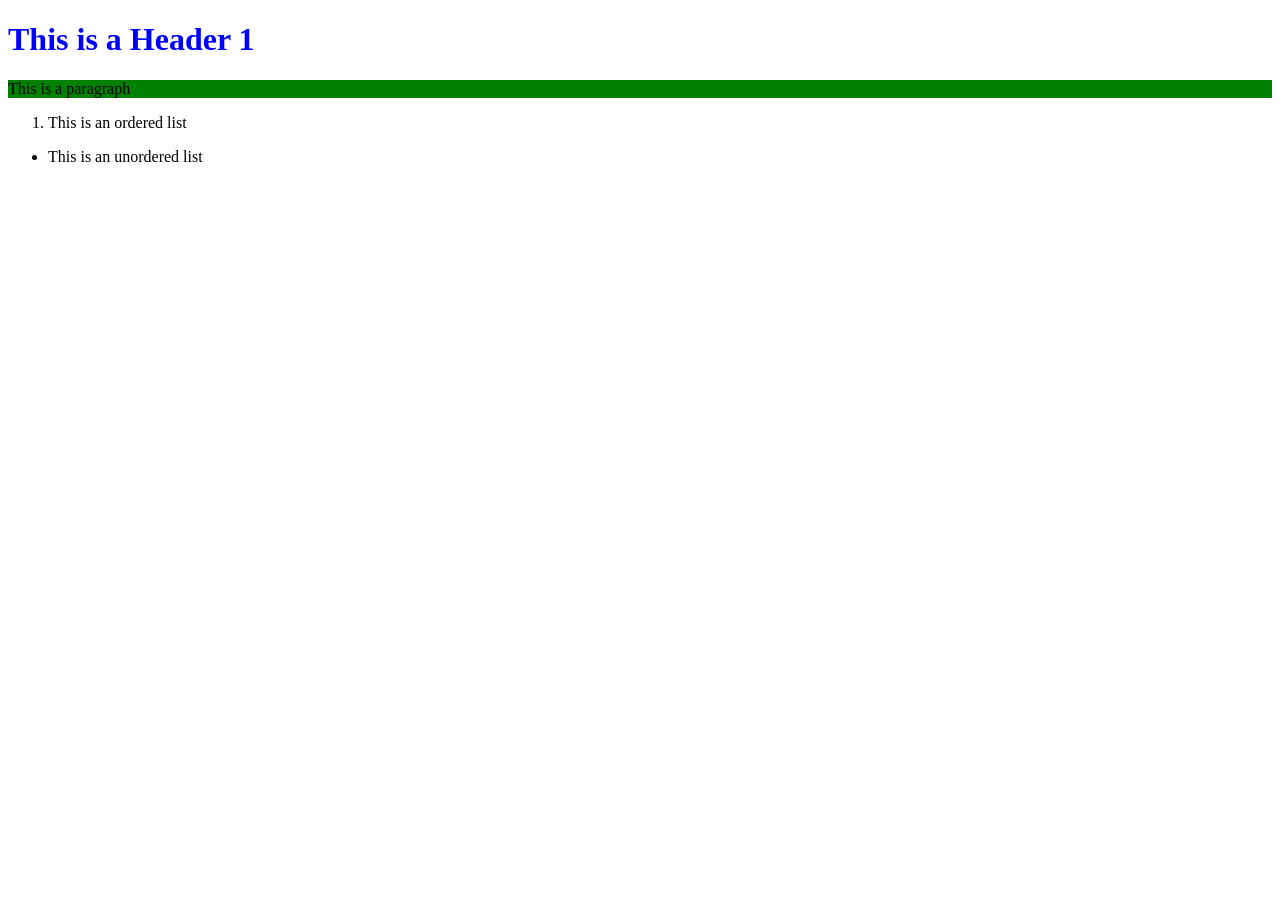
<file: Assignments/Assignment 3 Solution/index.html>
<!DOCTYPE html>
<html lang="en">
<head>
    <meta charset="UTF-8">
    <meta name="viewport" content="width=device-width, initial-scale=1.0">
    <!-- This is where you link the CSS file -->
    <link rel="stylesheet" href="style.css">
    <title>Document</title>
</head>
<body>
    <!-- Your Content Goes Here!!! -->
    <h1>This is a Header 1</h1>
    <p>This is a paragraph</p>
    <ol>
        <li>This is an ordered list</li>
    </ol>
    <ul>
        <li>This is an unordered list</li>
    </ul>
</body>
</html>
</file>
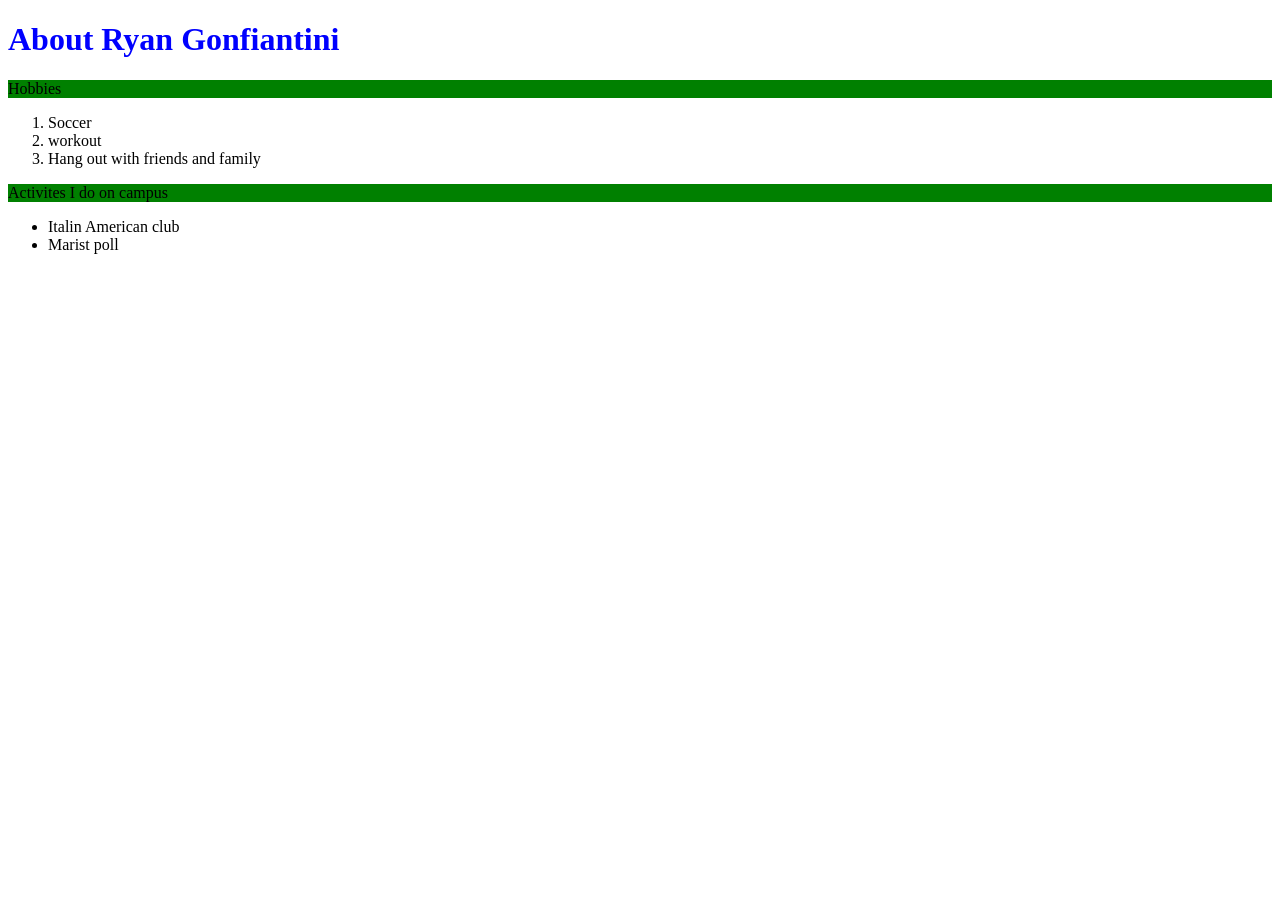
<file: Assignments/Assignment 3/index.html>
<!DOCTYPE html>
<html lang="en">
<head>
    <meta charset="UTF-8">
    <meta name="viewport" content="width=device-width, initial-scale=1.0">
    <!-- This is where you link the CSS file -->
    <link rel="stylesheet" href="style.css"> 
    <title>Document</title>
</head>
<body>
    <h1 style="color: blue;"
    <h1>About Ryan Gonfiantini</h1>
    <p style="background-color: green;"
    <p>Hobbies</p>
    <ol>
        <Li>Soccer</Li>
        <Li>workout</Li>
        <Li>Hang out with friends and family</Li>
    </ol>
    <p style="background-color: green;"
    <p>Activites I do on campus</p>
    <ul>
        <Li>Italin American club</Li>
        <Li>Marist poll</Li>
    </ul>

    <!-- Your Content Goes Here!!! -->
</body>
</html>
</file>
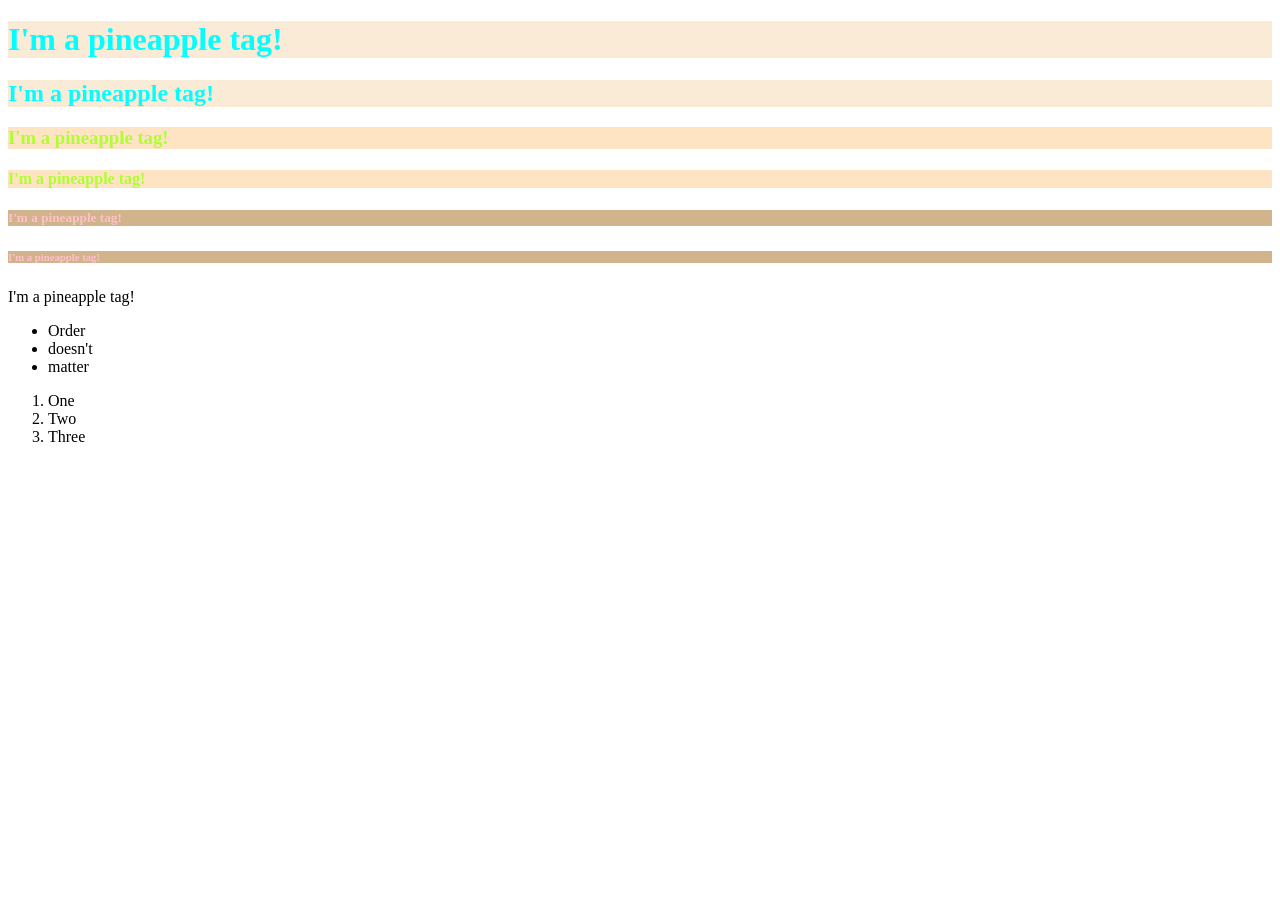
<file: QuickDemos/WebDemo/index.html>
<!DOCTYPE html>
<html lang="en">
<head>
    <meta charset="UTF-8">
    <meta http-equiv="X-UA-Compatible" content="IE=edge">
    <meta name="viewport" content="width=device-width, initial-scale=1.0">
    <link rel="stylesheet" href="style.css">
    <title>Document</title>
</head>
<body>
    <h1>I'm a pineapple tag!</h1>
    <h2>I'm a pineapple tag!</h2>
    <h3>I'm a pineapple tag!</h3>
    <h4>I'm a pineapple tag!</h4>
    <h5>I'm a pineapple tag!</h5>
    <h6>I'm a pineapple tag!</h6>
    
    <p>I'm a pineapple tag!</p>

    <ul>
        <li>Order</li>
        <li>doesn't</li>
        <li>matter</li>
    </ul>

    <ol>
        <li>One</li>
        <li>Two</li>
        <li>Three</li>
    </ol>

    
</body>
</html>
</file>
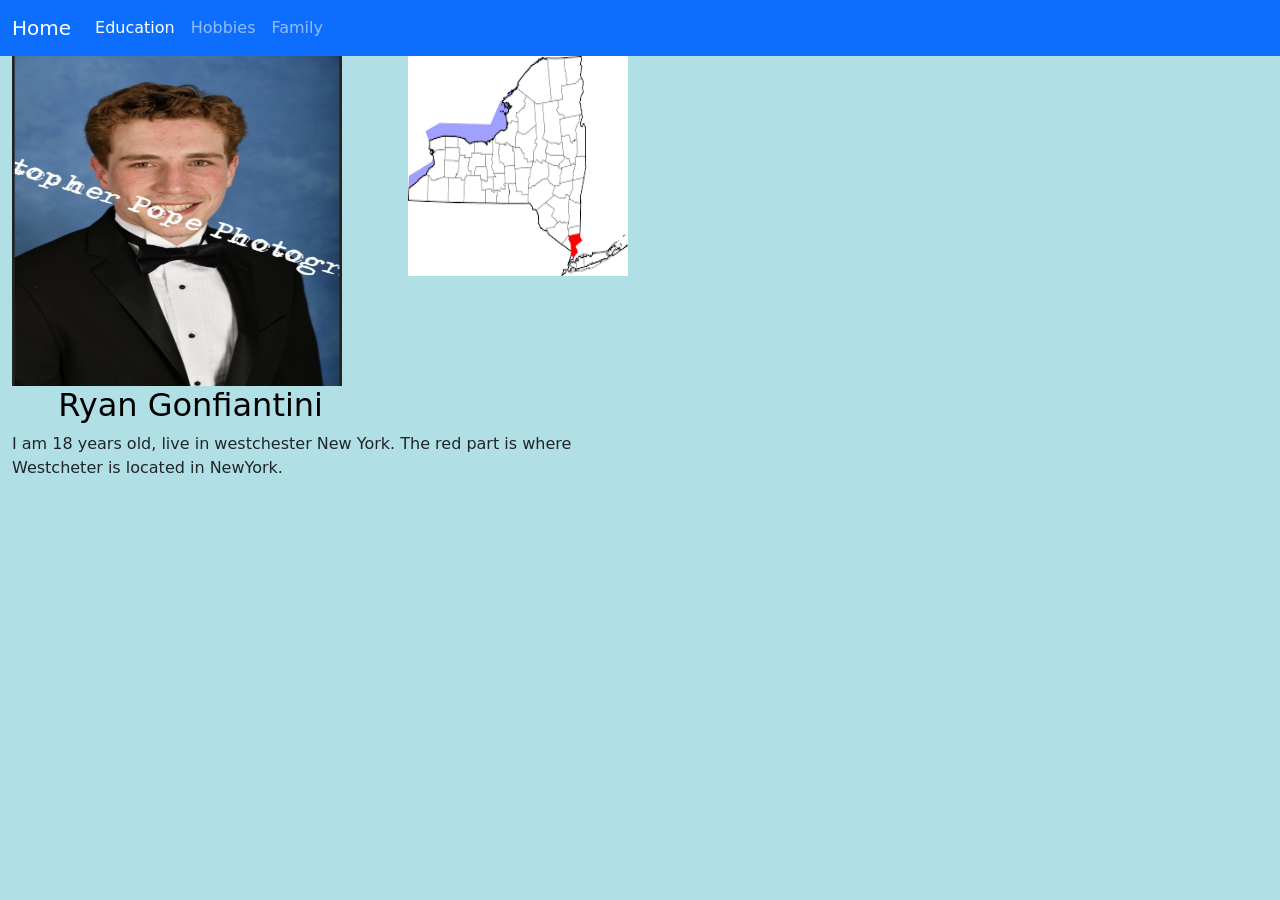
<file: Final1/FinalProject/templates/index.html>
<!DOCTYPE html>
<html lang="en">
<head>
    <meta charset="UTF-8">
    <meta http-equiv="X-UA-Compatible" content="IE=edge">
    <meta name="viewport" content="width=device-width, initial-scale=1.0">
    <!-- CSS only -->
    <link href="https://cdn.jsdelivr.net/npm/bootstrap@5.0.1/dist/css/bootstrap.min.css" rel="stylesheet" integrity="sha384-+0n0xVW2eSR5OomGNYDnhzAbDsOXxcvSN1TPprVMTNDbiYZCxYbOOl7+AMvyTG2x" crossorigin="anonymous">  
    <!-- JavaScript Bundle with Popper -->
    <script src="https://cdn.jsdelivr.net/npm/bootstrap@5.0.1/dist/js/bootstrap.bundle.min.js" integrity="sha384-gtEjrD/SeCtmISkJkNUaaKMoLD0//ElJ19smozuHV6z3Iehds+3Ulb9Bn9Plx0x4" crossorigin="anonymous"></script>
    <title>Document</title>
</head> 
<!--Nav Bar-->
<body>
    <nav class="navbar navbar-expand-lg navbar-dark bg-primary">
        <div class="container-fluid">
          <a class="navbar-brand" href="/">Home</a> 
          <button class="navbar-toggler" type="button" data-bs-toggle="collapse" data-bs-target="#navbarNav" aria-controls="navbarNav" aria-expanded="false" aria-label="Toggle navigation">
            <span class="navbar-toggler-icon"></span>
          </button>
          <div class="collapse navbar-collapse" id="navbarNav">
            <ul class="navbar-nav">
              <li class="nav-item">
                <a class="nav-link active" aria-current="page" href="education">Education</a> 
              </li>
              <li class="nav-item">
                <a class="nav-link" href="hobbies">Hobbies</a>
              </li>
              <li class="nav-item">
                <a class="nav-link" href="family">Family</a> 
              </li>              
              </li>
            </ul>
          </div>
        </div>
      </nav>
<!--Home about me-->
      <div class="container-fluid"> 
        <div class="row">
            <div class="col-6">   
              <img src="../static/images/project.jpg" width="330" height="330"  
              alt="picture of me" title="highschool grad picture" />               
            
              <img src="../static/images/westchester.png" width="220" height="220" style="float:right"
              alt="westchester" title="where I live" /> 
              <style> 
              h2 {text-align:left;} 
              h2 {color:black}                
              </style>             
            <style>
            .center {
              margin: auto; 
              width: 85%;              
            }
            </style>
            <div class="center">
              <h2>Ryan Gonfiantini</h2>
            </div>
              <p>I am 18 years old, live in westchester New York. The red part is where Westcheter is located in NewYork.</p>
            </div>  
        </div> 
        <body style="background-color:powderblue;"> 
</body>
</html>
</file>
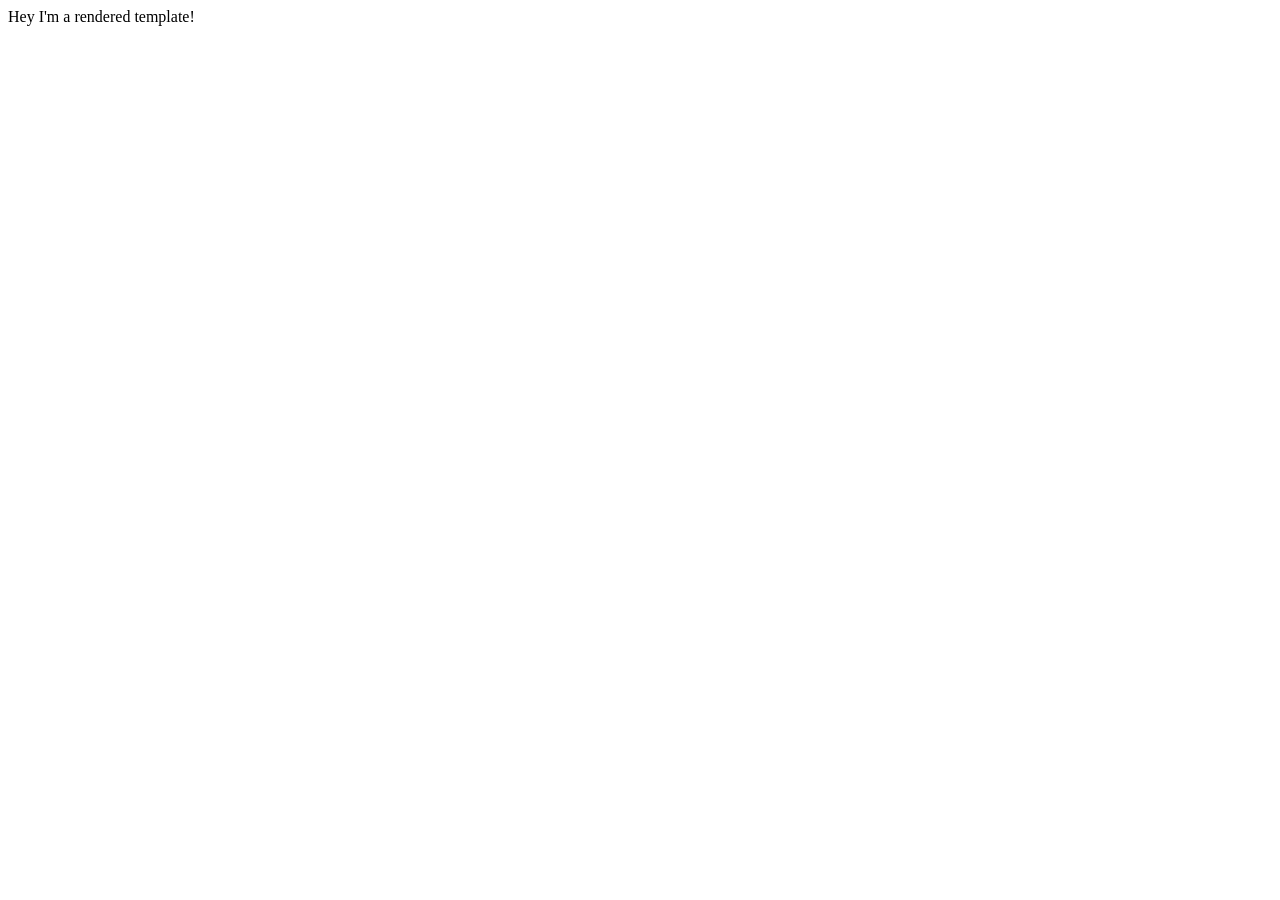
<file: QuickDemos/FlaskTemplates/templates/index.html>
<!DOCTYPE html>
<html lang="en">
<head>
    <meta charset="UTF-8">
    <meta http-equiv="X-UA-Compatible" content="IE=edge">
    <meta name="viewport" content="width=device-width, initial-scale=1.0">
    <title>Document</title>
</head>
<body>
    Hey I'm a rendered template!
</body>
</html>
</file>
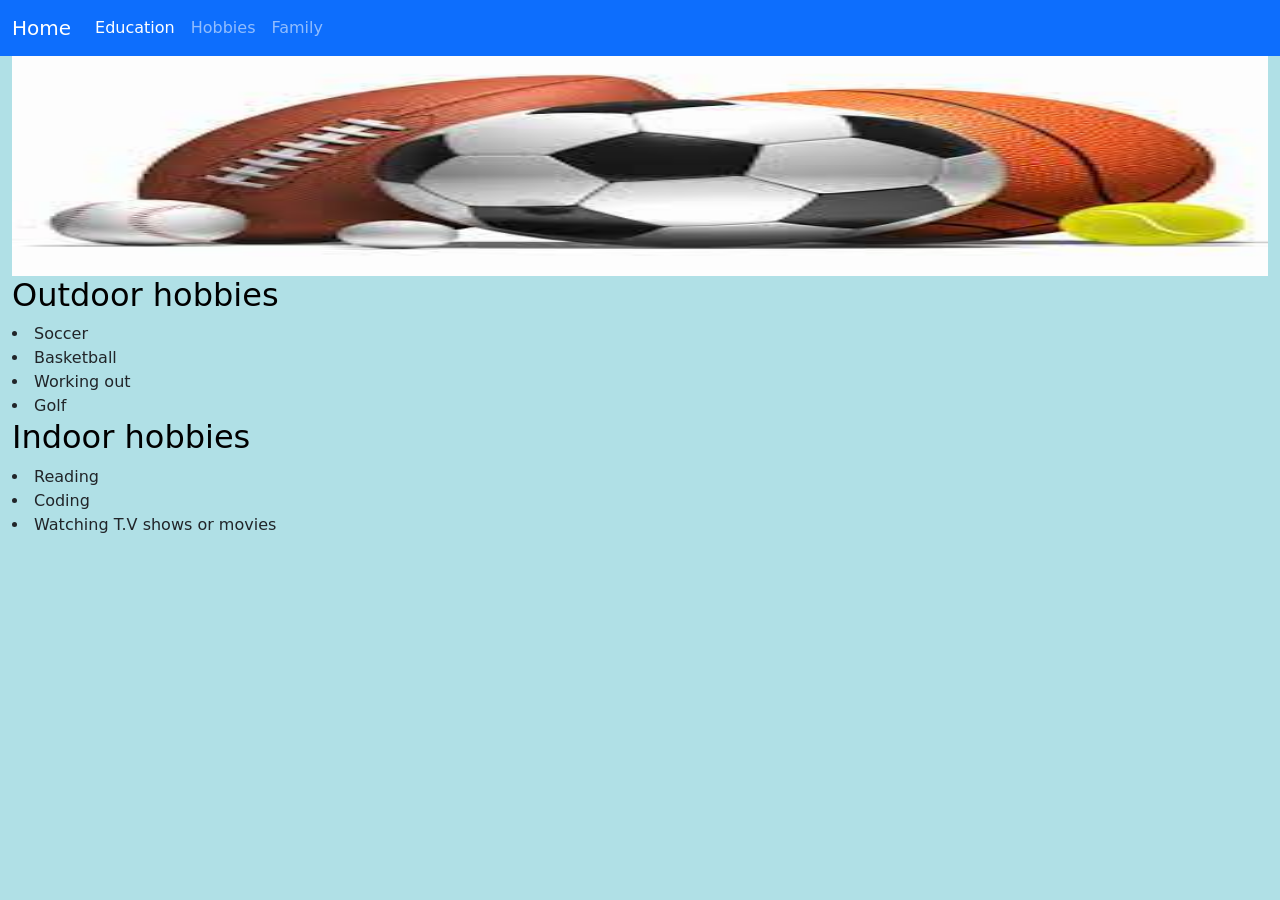
<file: Final1/FinalProject/templates/page2.html>
<!DOCTYPE html>
<html lang="en">
<head>
    <meta charset="UTF-8">
    <meta http-equiv="X-UA-Compatible" content="IE=edge">
    <meta name="viewport" content="width=device-width, initial-scale=1.0">
    <!-- CSS only -->
    <link href="https://cdn.jsdelivr.net/npm/bootstrap@5.0.1/dist/css/bootstrap.min.css" rel="stylesheet" integrity="sha384-+0n0xVW2eSR5OomGNYDnhzAbDsOXxcvSN1TPprVMTNDbiYZCxYbOOl7+AMvyTG2x" crossorigin="anonymous">  
    <!-- JavaScript Bundle with Popper -->
    <script src="https://cdn.jsdelivr.net/npm/bootstrap@5.0.1/dist/js/bootstrap.bundle.min.js" integrity="sha384-gtEjrD/SeCtmISkJkNUaaKMoLD0//ElJ19smozuHV6z3Iehds+3Ulb9Bn9Plx0x4" crossorigin="anonymous"></script>
    <title>Document</title>
</head>
<!--Nav Bar-->
<body>
  <body>
    <nav class="navbar navbar-expand-lg navbar-dark bg-primary">
        <div class="container-fluid">
          <a class="navbar-brand" href="/">Home</a> 
          <button class="navbar-toggler" type="button" data-bs-toggle="collapse" data-bs-target="#navbarNav" aria-controls="navbarNav" aria-expanded="false" aria-label="Toggle navigation">
            <span class="navbar-toggler-icon"></span>
          </button>
          <div class="collapse navbar-collapse" id="navbarNav">
            <ul class="navbar-nav">
              <li class="nav-item">
                <a class="nav-link active" aria-current="page" href="education">Education</a> 
              </li>
              <li class="nav-item">
                <a class="nav-link" href="hobbies">Hobbies</a>
              </li>
              <li class="nav-item">
                <a class="nav-link" href="family">Family</a> 
              </li>              
              </li>
            </ul>
          </div>
        </div>
      </nav>
<!--my hobbies-->
      <body style="background-color:powderblue;">  
      <div class="container-fluid">
        <div class="row">
          <style>
            h2 {text-align:left;}
            h2 {color:black}                             
          </style>
          <img src="../static/images/sports.jpg" width="200" height="220" 
          alt="sports" title="sports" />            
        <style>
        .right {
          margin: auto; 
          width: 40%;              
        }
        </style>
        <div class="left">
          </head> 
          <h2>Outdoor hobbies</h2>                   
            <li>Soccer</li>
            <li>Basketball</li>
            <li>Working out</li>
            <li>Golf</li>        

          <h2>Indoor hobbies</h2>
            <li>Reading</li>
            <li>Coding</li>
            <li>Watching T.V shows or movies</li>             
          </div>
          </div>  
      </div> 
</body>
</html>
</file>
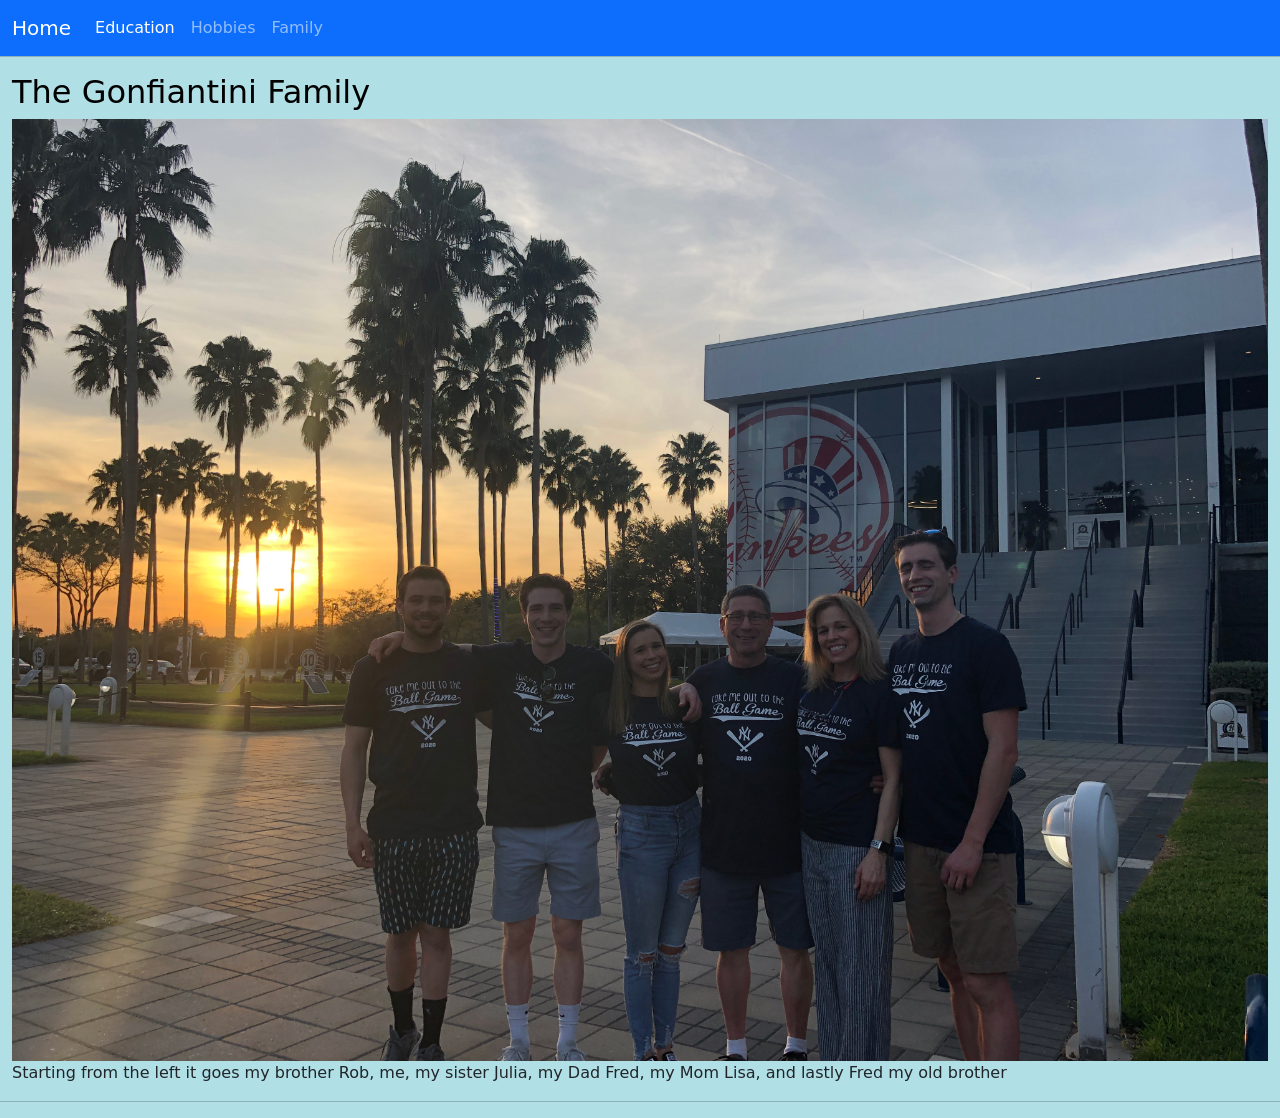
<file: Final1/FinalProject/templates/page3.html>
<!DOCTYPE html>
<html lang="en">
<head>
    <meta charset="UTF-8">
    <meta http-equiv="X-UA-Compatible" content="IE=edge">
    <meta name="viewport" content="width=device-width, initial-scale=1.0">
    <!-- CSS only -->
    <link href="https://cdn.jsdelivr.net/npm/bootstrap@5.0.1/dist/css/bootstrap.min.css" rel="stylesheet" integrity="sha384-+0n0xVW2eSR5OomGNYDnhzAbDsOXxcvSN1TPprVMTNDbiYZCxYbOOl7+AMvyTG2x" crossorigin="anonymous">  
    <!-- JavaScript Bundle with Popper -->
    <script src="https://cdn.jsdelivr.net/npm/bootstrap@5.0.1/dist/js/bootstrap.bundle.min.js" integrity="sha384-gtEjrD/SeCtmISkJkNUaaKMoLD0//ElJ19smozuHV6z3Iehds+3Ulb9Bn9Plx0x4" crossorigin="anonymous"></script>
    <title>Document</title>
</head>
<!--Nav Bar-->
<body>
  <body>
    <nav class="navbar navbar-expand-lg navbar-dark bg-primary">
        <div class="container-fluid">
          <a class="navbar-brand" href="/">Home</a> 
          <button class="navbar-toggler" type="button" data-bs-toggle="collapse" data-bs-target="#navbarNav" aria-controls="navbarNav" aria-expanded="false" aria-label="Toggle navigation">
            <span class="navbar-toggler-icon"></span>
          </button>
          <div class="collapse navbar-collapse" id="navbarNav">
            <ul class="navbar-nav">
              <li class="nav-item">
                <a class="nav-link active" aria-current="page" href="education">Education</a> 
              </li>
              <li class="nav-item">
                <a class="nav-link" href="hobbies">Hobbies</a>
              </li>
              <li class="nav-item">
                <a class="nav-link" href="family">Family</a> 
              </li>              
              </li>
            </ul>
          </div>
        </div>
      </nav>
<!--my family-->
      <body style="background-color:powderblue;">  
      <div class="container-fluid">
        <div class="row">
          <style>
            h2 {text-align:left;}
            h2 {color:black}                             
          </style>
          </head> 
          <hr />
          <h2>The Gonfiantini Family</h2>
          <img src="../static/images/familypic.JPG"
          alt="family" tilte="My Family">  
          <p>Starting from the left it goes my brother Rob, me, my sister Julia, my Dad Fred, my Mom Lisa, and lastly Fred my old brother</p>
          <hr />  
            </div>
            </div>  
        </div> 
</body>
</html>
</file>
<file: Assignments/Assignment 3 Solution/style.css>
h1 {
    color: blue;
}

p {
    background-color: green;
}
</file>
<file: Assignments/Assignment 3/style.css>
h1 {
    color:red;
}

p {
    background-color: blueviolet;
}
</file>
<file: QuickDemos/WebDemo/style.css>
h1, h2 {
    color:aqua;
    background-color: antiquewhite;
}

h3, h4 {
    color:greenyellow;
    background-color: bisque;
}

h5, h6 {
    color:pink;
    background-color: tan;
}
</file>
